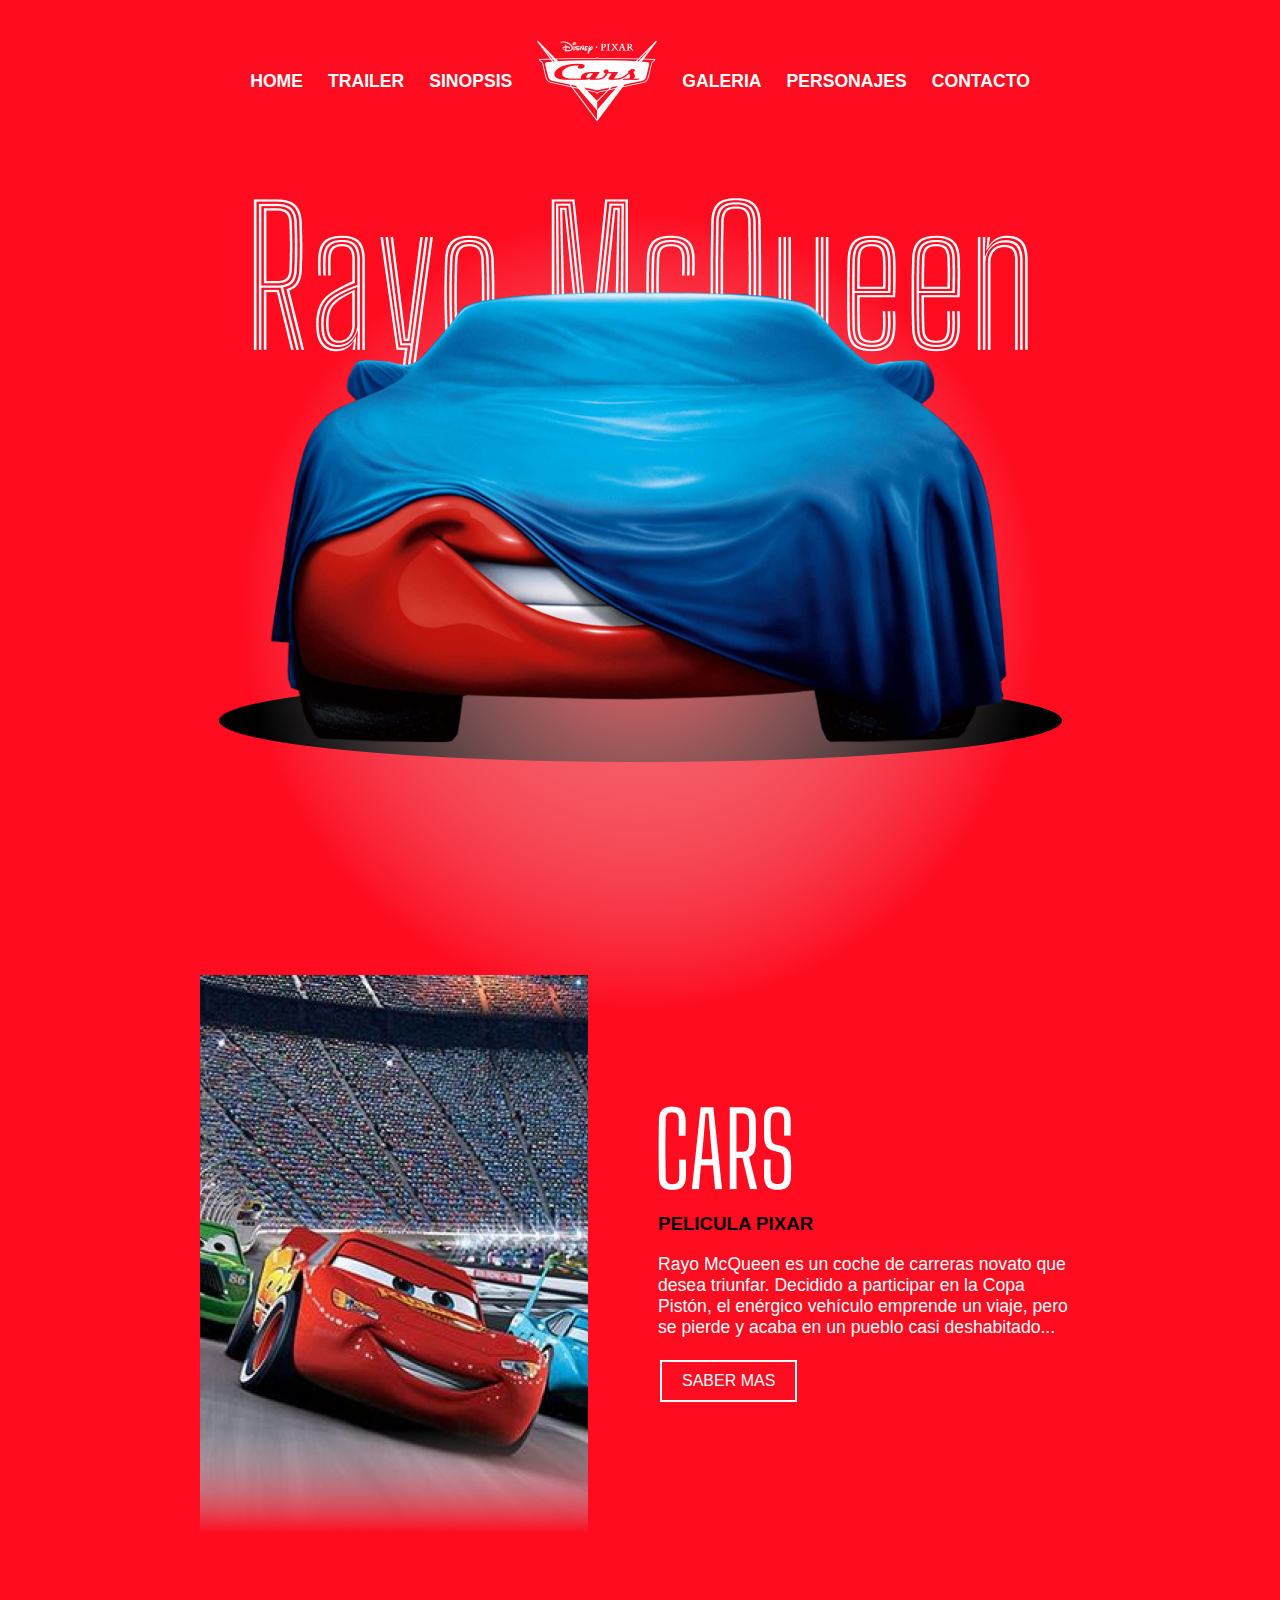
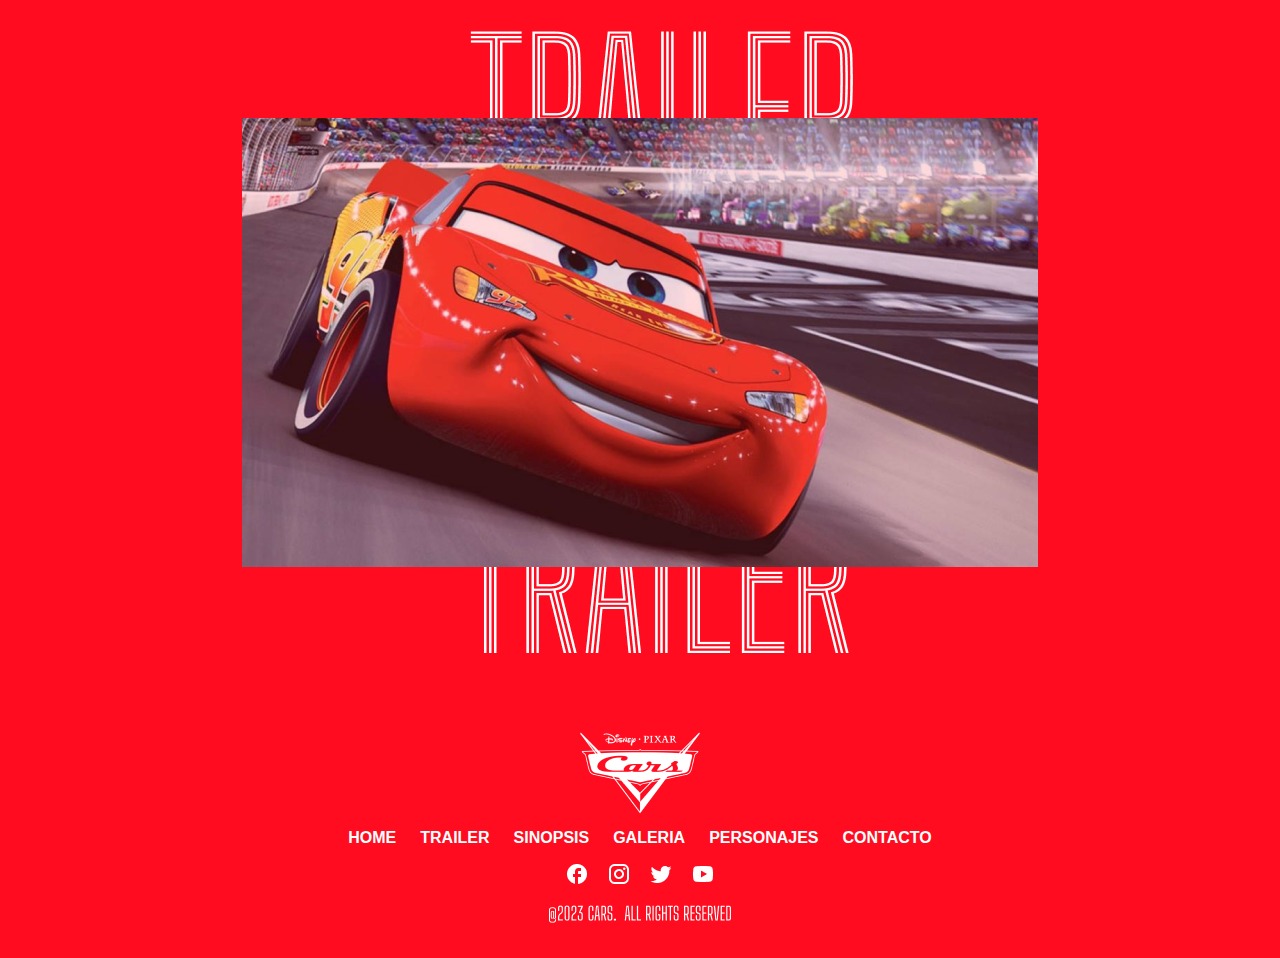
<file: index.html>
<!DOCTYPE html>
<html lang="en">
<head>
    <meta charset="UTF-8">
    <meta http-equiv="X-UA-Compatible" content="IE=edge">
    <meta name="viewport" content="width=device-width, initial-scale=1.0">
    <title>CARS SINOPSIS Rey Ortega 30.807.477</title>
    <link rel="stylesheet" href="estilos.css" type="text/css">
</head>
<body>
    <header>
        <a href="index.html">HOME</a>
        <a href="index.html #index2">TRAILER</a>
        <a href="sinopsis.html">SINOPSIS</a>
        <img src="img/Recurso 3@4x 1.png">
        <a href="#">GALERIA</a>
        <a href="#">PERSONAJES</a>
        <a href="#">CONTACTO</a>
    </header>

    <div id="index">
        <img src="img/index/Group 22.png">
    </div>

    <div id="index1">
        <div>
            <img src="img/index/Frame 1.png" alt="">
        </div>
        <div>
            <img src="img/index/CARS.png" alt="">
            <h3>PELICULA PIXAR</h3>
            <p>Rayo McQueen es un coche de carreras novato que desea triunfar. Decidido a participar en la Copa Pistón, el enérgico vehículo emprende un viaje, pero se pierde y acaba en un pueblo casi deshabitado...</p>
            <button>SABER MAS</button>
        </div>
    </div>

    <div id="index2">
        <img src="img/index/Group 23.png">
    </div>

    <footer>
        <img src="img/Recurso 3@4x 1.png">
        <div id="footermenu">
            <a href="index.html">HOME</a>
            <a href="index.html #index2">TRAILER</a>
            <a href="sinopsis.html">SINOPSIS</a>
            <a href="#">GALERIA</a>
            <a href="#">PERSONAJES</a>
            <a href="#">CONTACTO</a>
        </div>
        <div id="redes">
            <a href="https://facebook.com/"><img src="img/redes/ic_baseline-facebook.png"></a>
            <a href="https://instagram.com/"> <img src="img/redes/mdi_instagram.png"></a>
            <a href="https://twitter.com/"> <img src="img/redes/mdi_twitter.png"></a>
            <a href="https://youtube.com/"> <img src="img/redes/ri_youtube-fill.png"></a>
        </div>
        <img src="img/redes/@2023 CARS. ALL RIGHTS RESERVED.png">
    </footer>
</body>
</html>
</file>
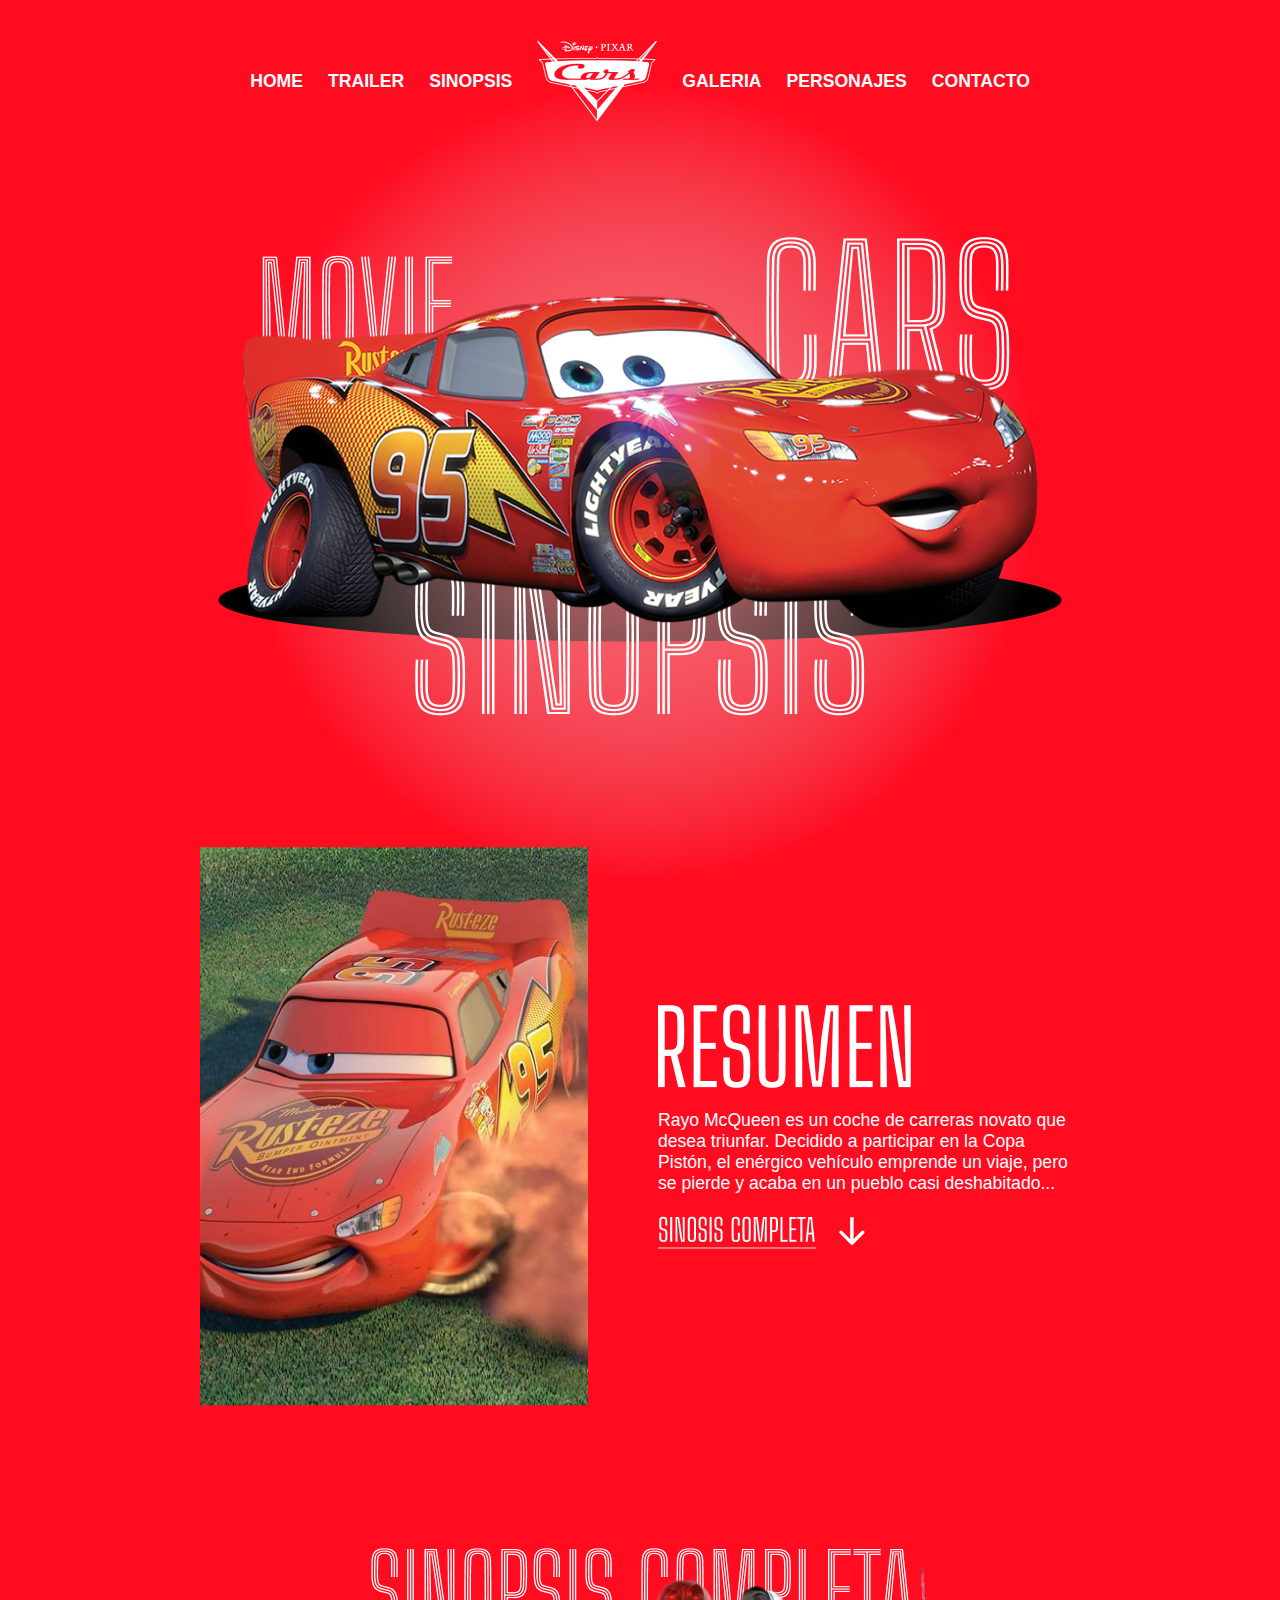
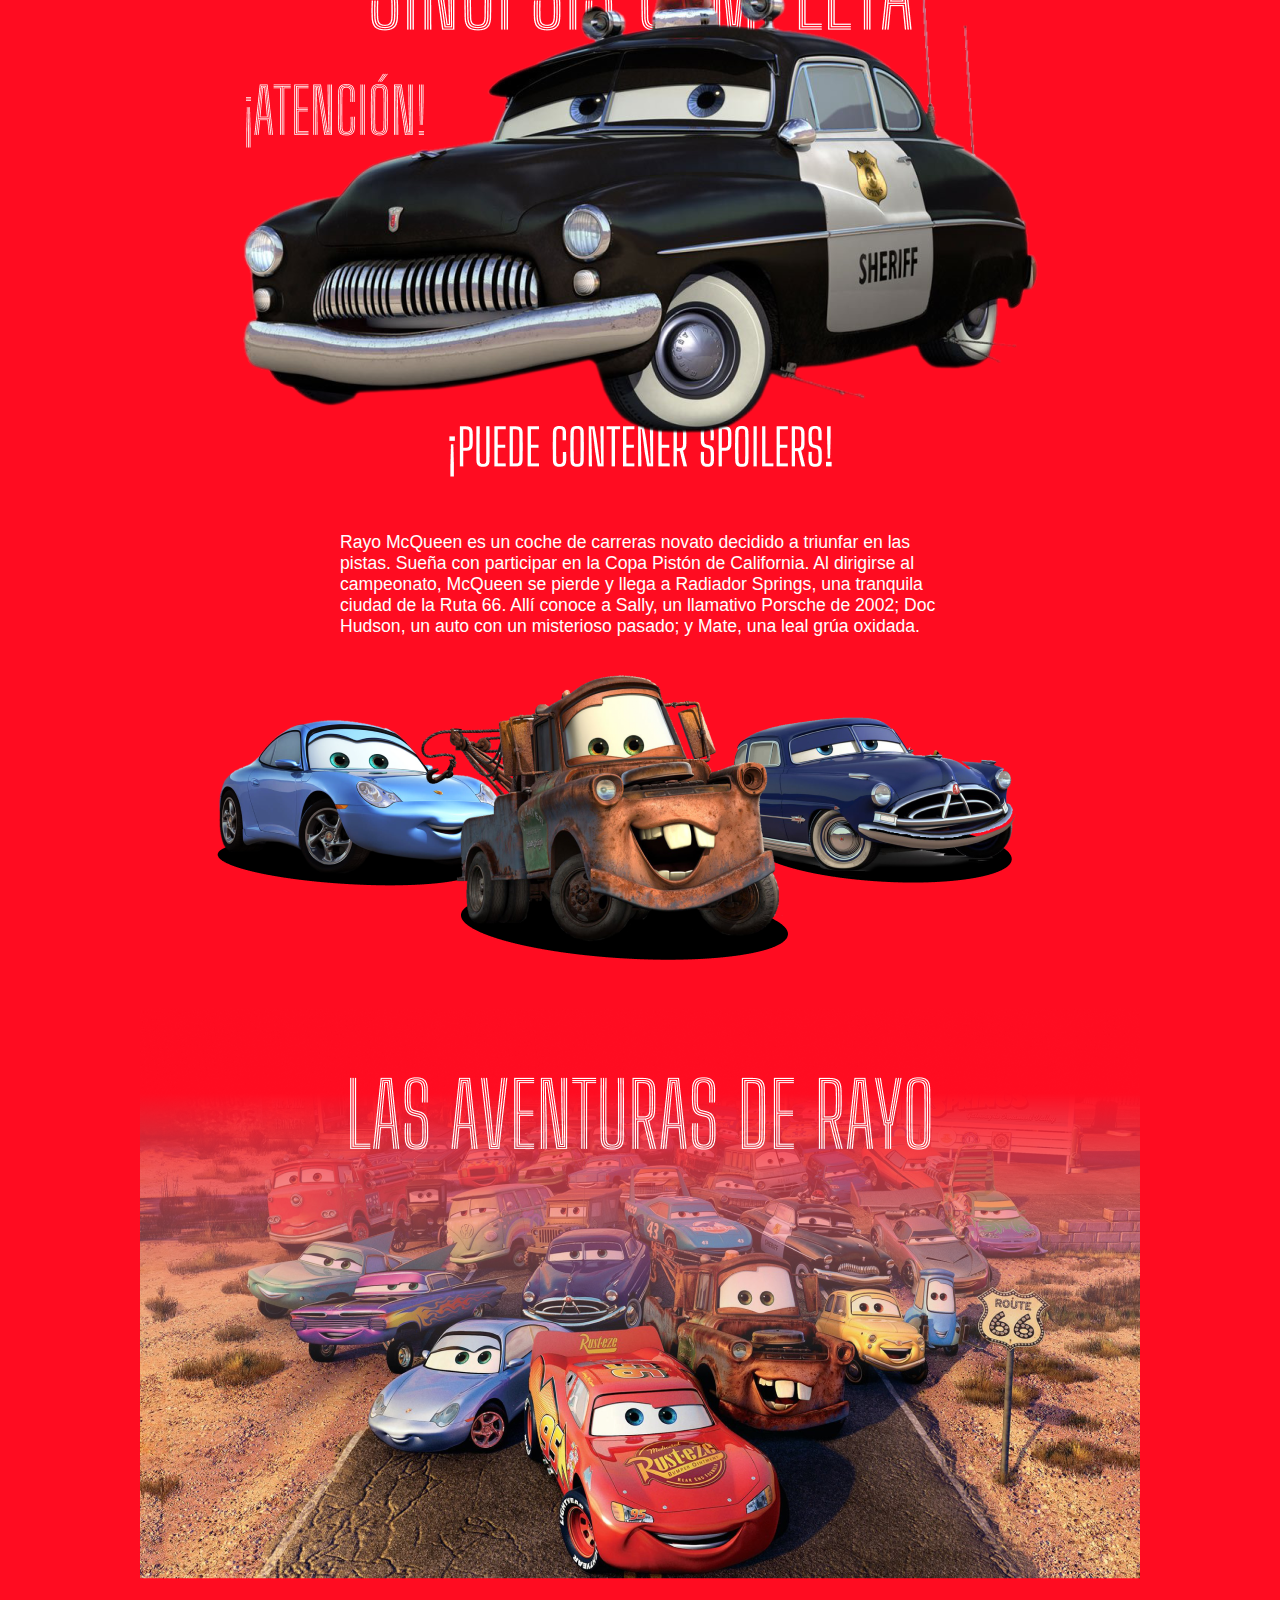
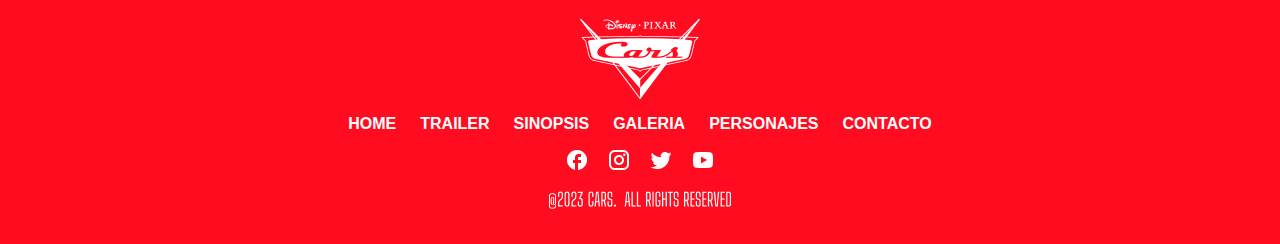
<file: sinopsis.html>
<!DOCTYPE html>
<html lang="en">
<head>
    <meta charset="UTF-8">
    <meta http-equiv="X-UA-Compatible" content="IE=edge">
    <meta name="viewport" content="width=device-width, initial-scale=1.0">
    <title>CARS SINOPSIS Rey Ortega 30.807.477</title>
    <link rel="stylesheet" href="estilos.css" type="text/css">
</head>
<body>
    <header>
        <a href="index.html">HOME</a>
        <a href="index.html #index2">TRAILER</a>
        <a href="sinopsis.html">SINOPSIS</a>
        <img src="img/Recurso 3@4x 1.png">
        <a href="#">GALERIA</a>
        <a href="#">PERSONAJES</a>
        <a href="#">CONTACTO</a>
    </header>

    <div id="sino">
        <img src="img/Group 19.png">
    </div>
    
    <div id="cont1">
        <div>
            <img src="img/Frame 1.png" alt="">
        </div>
        <div>
            <img src="img/RESUMEN.png" alt="">
            <p>Rayo McQueen es un coche de carreras novato que desea triunfar. Decidido a participar en la Copa Pistón, el enérgico vehículo emprende un viaje, pero se pierde y acaba en un pueblo casi deshabitado...</p>
            <a href="#sino2"><img src="img/Group 20.png" alt=""></a>
        </div>
    </div>

    <div id="sino2">
        <img src="img/Group 16.png">
    </div>
    <p id="rayosino">Rayo McQueen es un coche de carreras novato decidido a triunfar en las pistas. Sueña con participar en la Copa Pistón de California. Al dirigirse al campeonato, McQueen se pierde y llega a Radiador Springs, una tranquila ciudad de la Ruta 66. Allí conoce a Sally, un llamativo Porsche de 2002; Doc Hudson, un auto con un misterioso pasado; y Mate, una leal grúa oxidada.</p>
    <div id="sino3">
        <img src="img/Group 17.png">
    </div>
    <div id="sino4">
        <img src="img/Group 21.png">
    </div>

    <footer>
        <img src="img/Recurso 3@4x 1.png">
        <div id="footermenu">
            <a href="index.html">HOME</a>
            <a href="index.html #index2">TRAILER</a>
            <a href="sinopsis.html">SINOPSIS</a>
            <a href="#">GALERIA</a>
            <a href="#">PERSONAJES</a>
            <a href="#">CONTACTO</a>
        </div>
        <div id="redes">
            <a href="https://facebook.com/"><img src="img/redes/ic_baseline-facebook.png"></a>
            <a href="https://instagram.com/"> <img src="img/redes/mdi_instagram.png"></a>
            <a href="https://twitter.com/"> <img src="img/redes/mdi_twitter.png"></a>
            <a href="https://youtube.com/"> <img src="img/redes/ri_youtube-fill.png"></a>
        </div>
        <img src="img/redes/@2023 CARS. ALL RIGHTS RESERVED.png">
    </footer>
</body>
</html>
</file>
<file: estilos.css>
body{
    margin: 0 auto;
    max-width: 1000px;
    width: 1000px;
    background-color: #FF0C21;
    font-family: helvetica;
    display: grid;
    align-items: center;
    justify-items: center;
}


header {
    color: white;
    font-size: 1.1em;
    grid-gap: 25px;
    display: flex;
    align-items: center;
    font-weight: 600;
    padding-top: 40px;

}

#sino {
    margin-top: -40px;
}

button {
    border: 2px #fff solid;
    color: #ffffff;
    padding: 10px 20px 10px 20px;
    text-align: center;
    text-decoration: none;
    display: inline-block;
    margin: 4px 2px;
    cursor: pointer;
    font-size: 1em;
    background-color: #ff0c21;
  }

#cont1 {
    display: flex;
    justify-content: center;
    align-items: center;
    flex-direction: row;
    flex-wrap: nowrap;
    padding: 0 60px;
    grid-gap: 70px;
    margin-top: -40px;
}

#index1 {
    display: flex;
    justify-content: center;
    align-items: center;
    flex-direction: row;
    flex-wrap: nowrap;
    padding: 0 60px;
    grid-gap: 70px;
    margin-top: -40px;
}

#index2 {
    margin-top: 60px
}

p {
    color: white;
    font-size: 1.1em;
}

#sino2 {
    margin-top: 120px
}

#sino3 {
    margin-top: -75px
}

#rayosino{
    margin-top: 50px;
    padding: 0 200px;
}

footer {
    display: grid;
    align-items: center;
    justify-items: center;
    color: white;
    grid-gap: 15px;
    padding: 35px 0;
}


#footermenu {
    grid-gap: 24px;
    display: flex;
    font-weight: 600;
}

#redes {
    display: flex;
    grid-gap: 18px;
}

a {
    color: white;
    text-decoration: none;
}
</file>
